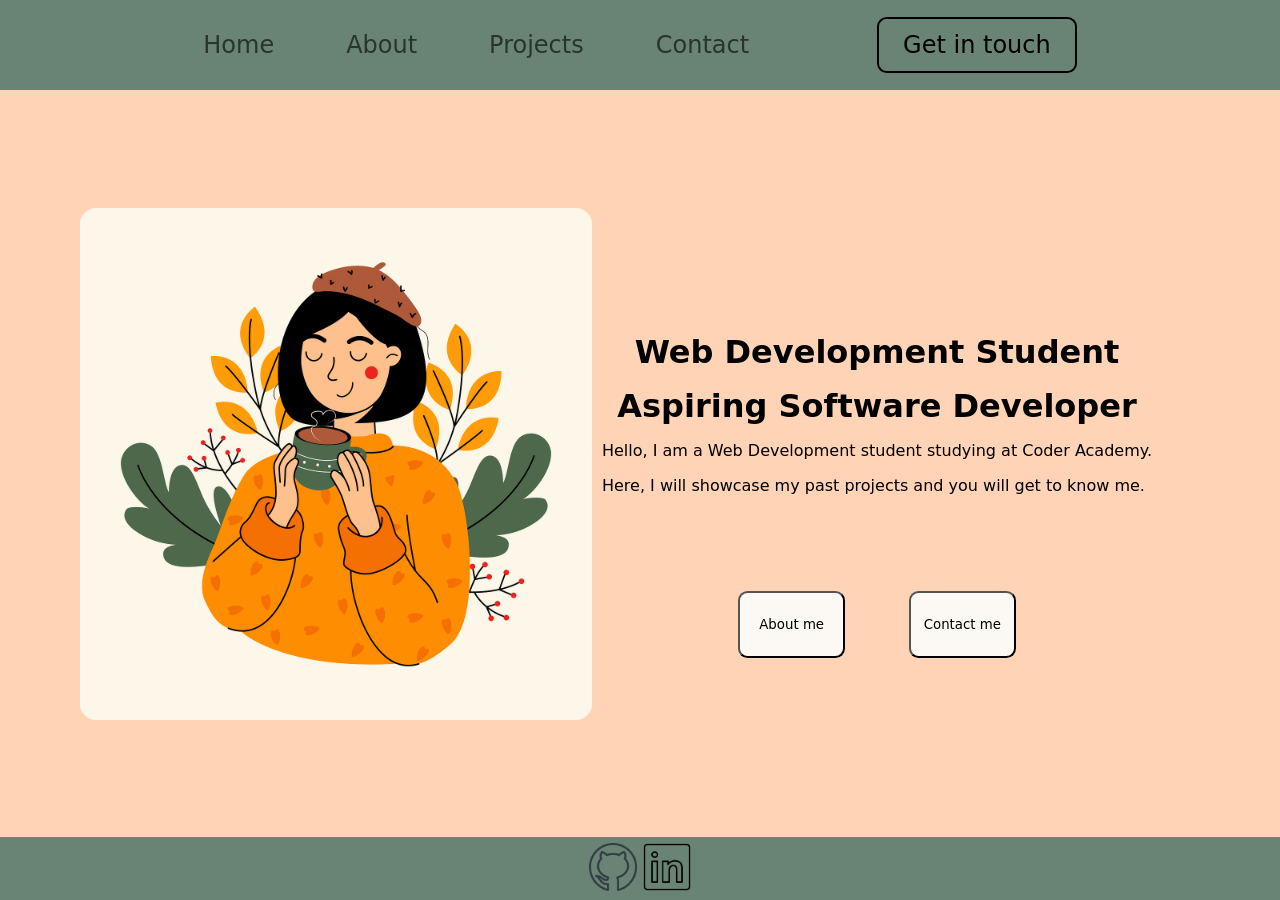
<file: index.html>
<!DOCTYPE html>
<html lang="en">
<head>
    <meta charset="UTF-8">
    <meta name="viewport" content="width=device-width, initial-scale=1.0">
    <title>Portfolio</title>
    <link rel="stylesheet" href="index.css">
</head>

<body>
    <header> 
        <nav>
            <ul class="nav_bar">
                <li><a href="index.html">Home</a></li>
                <li><a href="/html/about.html">About</a></li>
                <li><a href="/html/projects.html">Projects</a></li>
                <li><a href="/html/contact.html">Contact</a></li>
            </ul>

            <a href="/html/contact.html" class="button_contact">Get in touch</a>
        </nav>

    </header>

    <main>
    
        <img class="main_photo" src="/img/index_img.png" alt="index_image">

        <div class="info_container">  
        <div class="info">
                <h2>Web Development Student</h2>
                <h2><span>Aspiring Software Developer</h2>
                <p>Hello, I am a Web Development student studying at Coder Academy.</p>
                <p>Here, I will showcase my past projects and you will get to know me.</p>
        </div>

        <div class="button_container">
                <a href="/html/about.html"><button class="button_1">About me</button></a>
                <a href="/html/contact.html"><button class="button_2">Contact me</button></a>      
        </div>

        </div>
    </main>

    <footer>
        <div class="social_icons">
            <a href="https://github.com/PeanutButterNJellyCrush" target="_blank"><img src="/img/github.png" alt="github_icon"></a>
            <a href="https://www.linkedin.com/in/bonnie-chiu-17324531a/"target="_blank"><img src="/img/linkedin.png" alt="linkedin_icon"></a>
        </div>
    </footer>
    
</body>
</html>
</file>
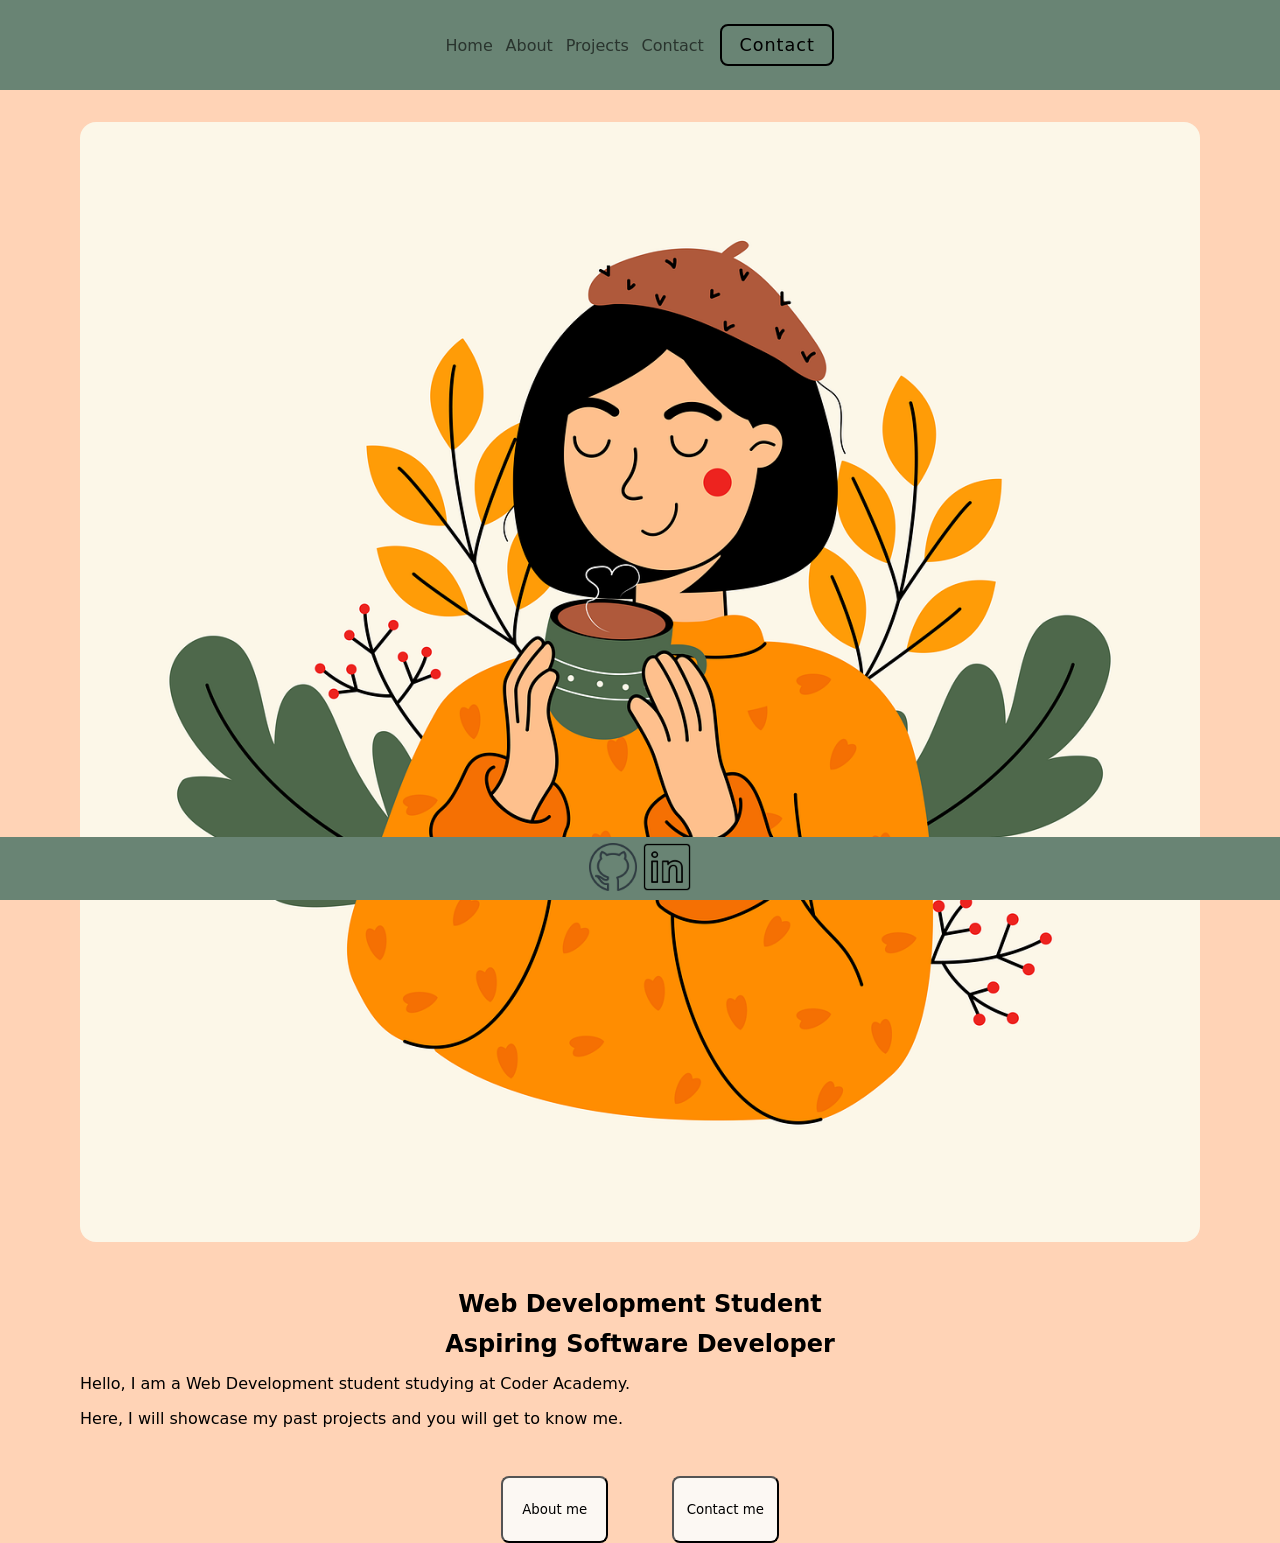
<file: html/index.html>
<!DOCTYPE html>
<html lang="en">
<head>
    <meta charset="UTF-8">
    <meta name="viewport" content="width=device-width, initial-scale=1.0">
    <title>Portfolio</title>
    <link rel="stylesheet" href="/css/index.css">
</head>

<body>
    <header> 
        <nav>
            <ul class="nav_bar">
                <li><a href="/html/index.html">Home</a></li>
                <li><a href="/html/about.html">About</a></li>
                <li><a href="/html/projects.html">Projects</a></li>
                <li><a href="/html/contact.html">Contact</a></li>
            </ul>

            <a href="/html/contact.html" class="button_contact">Contact</a>
        </nav>

    </header>

    <main>
        <img class="main_photo" src="/img/index_img.png" alt="index_image">

        <div class="info">
                <h2>Web Development Student</h2>
                <h2><span>Aspiring Software Developer</h2>
                <p>Hello, I am a Web Development student studying at Coder Academy.</p>
                <p>Here, I will showcase my past projects and you will get to know me.</p>
        </div>

        <div class="button_container">
                <a href="/html/about.html"><button class="button_1">About me</button></a>
                <a href="/html/contact.html"><button class="button_2">Contact me</button></a>      
        </div>
    </main>

    <footer>
        <!-- <div class="footer_icon">
            <img class="footer_copyright"src="/img/copyright.png" alt="copyright label">
            <span>Bonnie Chiu</span>
        </div> -->

        <div class="social_icons">
            <a href="https://github.com/PeanutButterNJellyCrush" target="_blank"><img src="/img/github.png" alt="github_icon"></a>
            <a href="https://www.linkedin.com/in/bonnie-chiu-17324531a/"target="_blank"><img src="/img/linkedin.png" alt="linkedin_icon"></a>
        </div>
    </footer>
    
</body>
</html>
</file>
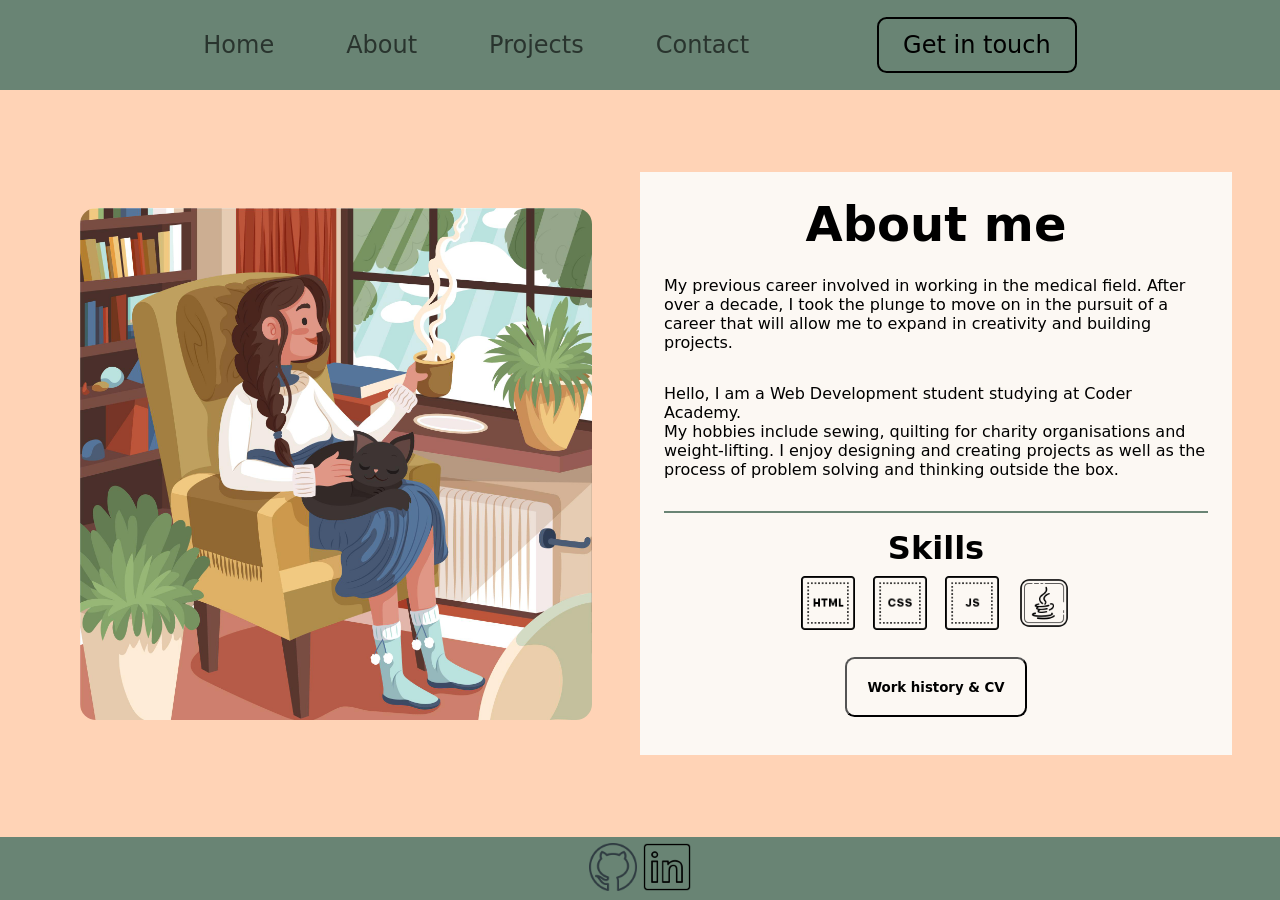
<file: html/about.html>
<!DOCTYPE html>
<html lang="en">
<head>
    <meta charset="UTF-8">
    <meta name="viewport" content="width=device-width, initial-scale=1.0">
    <title>Portfolio About</title>
    <link rel="stylesheet" href="/css/about.css">
</head>
    
<body>
    <header> 
        <nav>
            <ul class="nav_bar">
                <li><a href="/index.html">Home</a></li>
                <li><a href="/html/about.html">About</a></li>
                <li><a href="/html/projects.html">Projects</a></li>
                <li><a href="/html/contact.html">Contact</a></li>
            </ul>

            <a href="/html/contact.html" class="button_contact">Get in touch</a>
        </nav>
    </header>
 
    <main>
        <img class="main_photo" src="/img/main_img.jpg" alt="index_image">

        <div class="about_container">
            <div class="about_info">
                <h1>About me</h1>
                <p>My previous career involved in working in the medical field. After over a decade, I took the plunge to move on in the pursuit of a career that will allow me to expand in creativity and building projects.</p>
                <p>Hello, I am a Web Development student studying at Coder Academy.
            <br>
                My hobbies include sewing, quilting for charity organisations and weight-lifting. 
                I enjoy designing and creating projects as well as the process of problem solving and thinking outside the box.</p>
            

            <div class="skills">
                <h3>Skills</h3>
                    <div class="skills_list">
                        <ul>
                            <li>
                                <img src="/img/icons_html.png" alt="html_icon">
                            </li>
                            <li>
                                <img src="/img/css_icon.png" alt="css_icon">
                            </li>
                            <li>
                                <img src="/img/icons_js.png" alt="js_icon">
                            </li>
                            <li>
                                <img src="/img/icons_java.png" alt="java_icon">
                            </li>
                        </ul>
                    </div>
                    
                <div class="cv_button">
                    <a href="/html/work-history.html">
                    <button class="button_1"><span>Work history & CV</span></button>
                    </a>
                </div>

            </div>
           
            
        </div>
    </main>

    <footer>
        <!-- <div class="footer_icon">
            <img class="footer_copyright"src="/img/copyright.png" alt="copyright label">
            <span>Bonnie Chiu</span>
        </div> -->

        <div class="social_icons">
            <a href="https://github.com/PeanutButterNJellyCrush" target="_blank"><img src="/img/github.png" alt="github_icon"></a>
            <a href="https://www.linkedin.com/in/bonnie-chiu-17324531a/"target="_blank"><img src="/img/linkedin.png" alt="linkedin_icon"></a>
        </div>
    </footer>

</body>

</html>
</file>
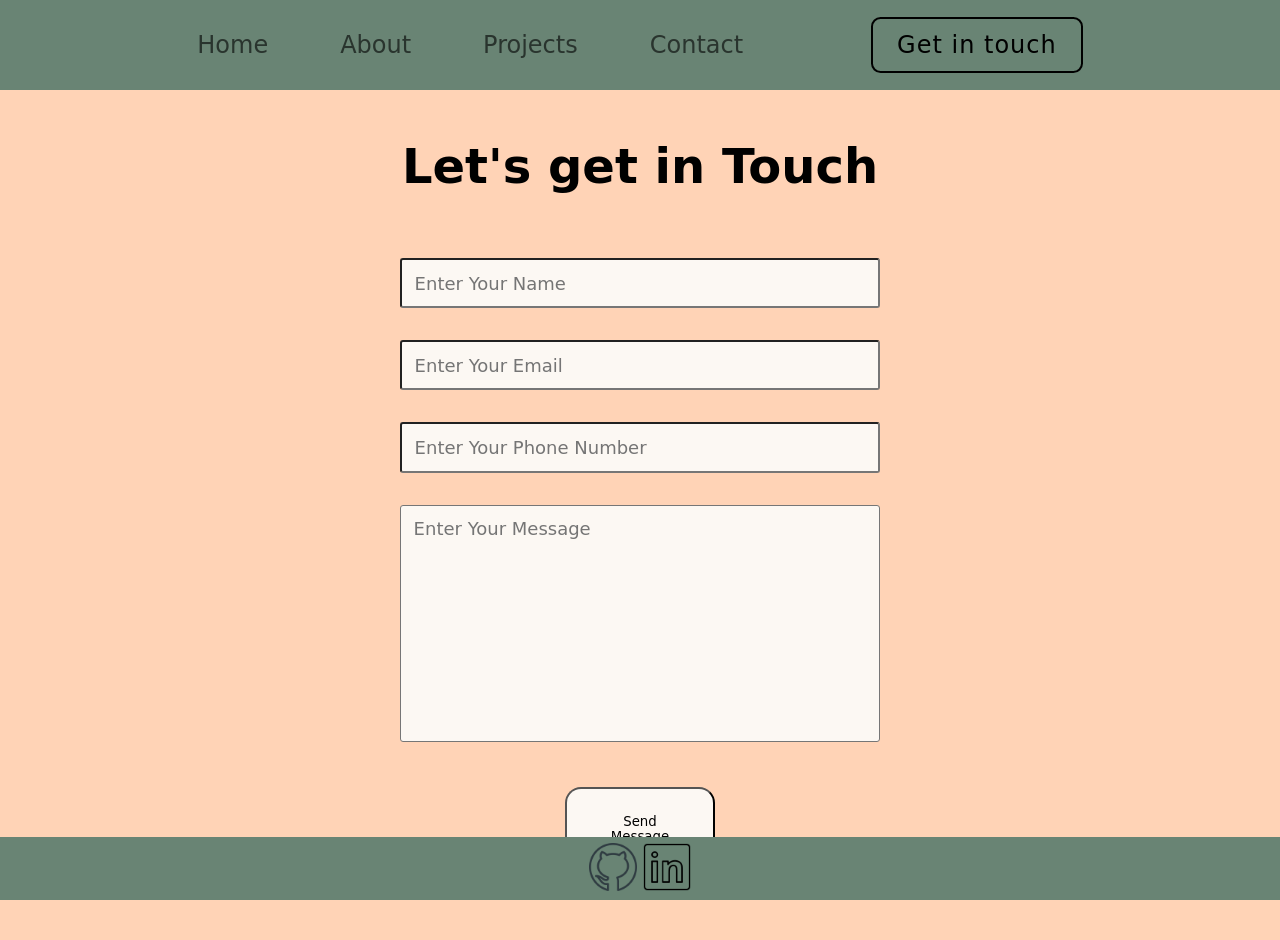
<file: html/contact.html>
<!DOCTYPE html>
<html lang="en">
<head>
    <meta charset="UTF-8">
    <meta name="viewport" content="width=device-width, initial-scale=1.0">
    <title>Portfolio Contact</title>
    <link rel="stylesheet" href="/css/contact.css">
</head>

<body>
    <header> 
        <nav>
            <ul class="nav_bar">
                <li><a href="/index.html">Home</a></li>
                <li><a href="/html/about.html">About</a></li>
                <li><a href="/html/projects.html">Projects</a></li>
                <li><a href="/html/contact.html">Contact</a></li>
            </ul>

            <a href="/html/contact.html" class="button_contact">Get in touch</a>
        </nav>

    </header>

    <main class="contact_form">
        <div class="contact_form_container">
            <h1 class="contact">Let's get in Touch</h1>
            
            <form action="#">

                <div class="input_box">
                        <input type="text" placeholder="Enter Your Name">
                        <input type="email" placeholder="Enter Your Email">
                        <input type="number" placeholder="Enter Your Phone Number">
                </div>

                <textarea name="message_box" id="message_box" cols="30" rows="10" placeholder="Enter Your Message"></textarea>
                <!-- <input type="submit" value="Send Message" id="button_send_msg"> -->
                <button type="submit" id="button_send_msg">Send Message</button>

            </form>
        </div>
    </main>

    <footer>
        <div class="social_icons">
            <a href="https://github.com/PeanutButterNJellyCrush" target="_blank"><img src="/img/github.png" alt="github_icon"></a>
            <a href="https://www.linkedin.com/in/bonnie-chiu-17324531a/"target="_blank"><img src="/img/linkedin.png" alt="linkedin_icon"></a>
        </div>
    </footer>
    
</body>
</html>
</file>
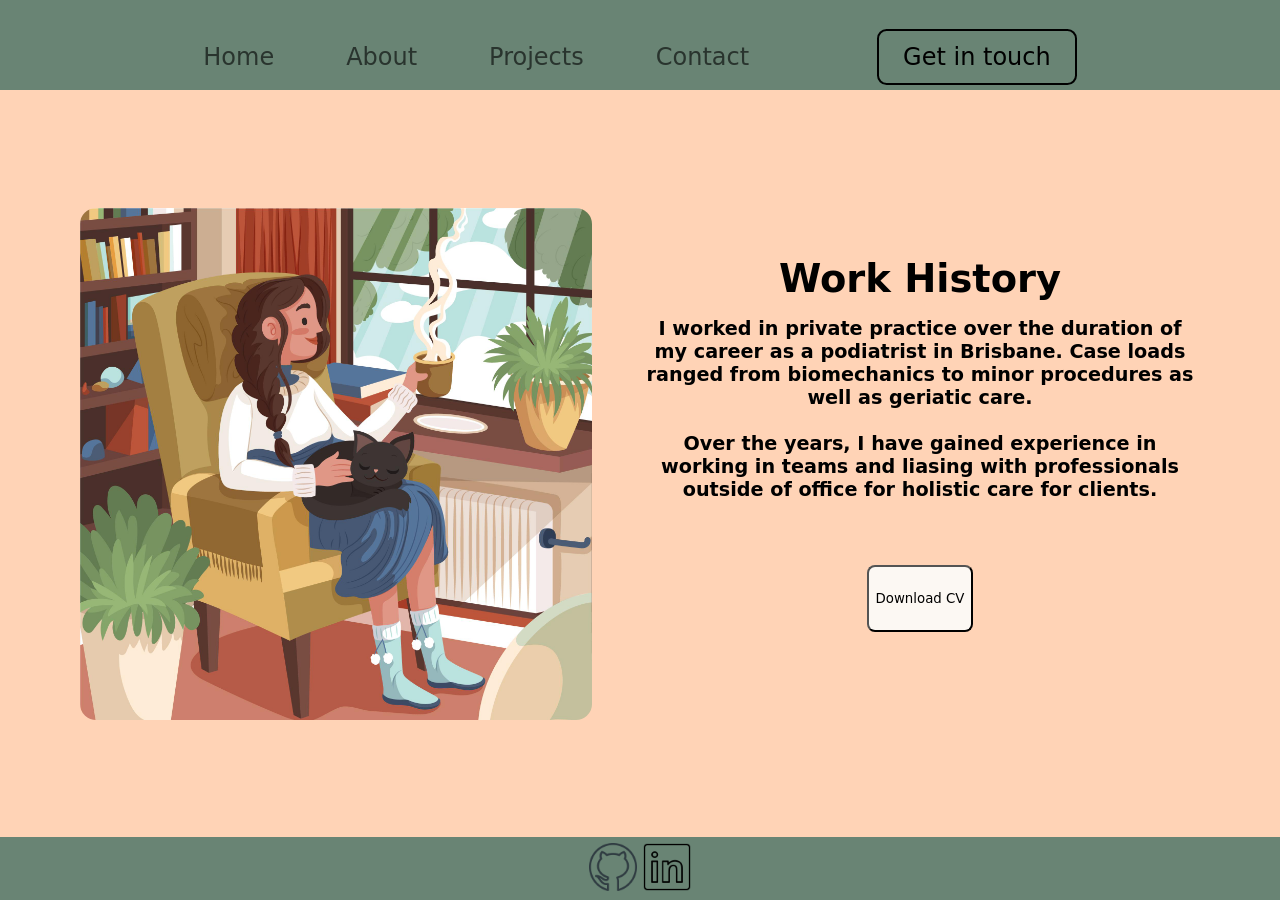
<file: html/work-history.html>
<!DOCTYPE html>
<html lang="en">
<head>
    <meta charset="UTF-8">
    <meta name="viewport" content="width=device-width, initial-scale=1.0">
    <title>Portfolio Work</title>
    <link rel="stylesheet" href="/css/work-history.css">
</head>

<body>
    <header> 
        <nav>
            <ul class="nav_bar">
                <li><a href="/index.html">Home</a></li>
                <li><a href="/html/about.html">About</a></li>
                <li><a href="/html/projects.html">Projects</a></li>
                <li><a href="/html/contact.html">Contact</a></li>
            </ul>

            <a href="/html/contact.html" class="button_contact">Get in touch</a>
        </nav>

    </header>

    <main class="work_hx">
        <img class="main_photo" src="/img/main_img.jpg" alt="index_image">

        <div class="work_container">
            <div class="work_info">
                <h1>Work History</h1>
                <h4>I worked in private practice over the duration of my career as a podiatrist in Brisbane. 
                    Case loads ranged from biomechanics to minor procedures as well as geriatic care.</span></h4>
                <br>
                <h4>Over the years, I have gained experience in working in teams and liasing with professionals outside of office for holistic care for clients.</span></h4>
            </div>

            <a href="/Dummy_Resume.pdf" download="dummy_resume">
                 <button type="button">Download CV</button>
            </a>
        </div>
        
    </main>

    <footer>
        <div class="social_icons">
            <a href="https://github.com/PeanutButterNJellyCrush" target="_blank"><img src="/img/github.png" alt="github_icon"></a>
            <a href="https://www.linkedin.com/in/bonnie-chiu-17324531a/"target="_blank"><img src="/img/linkedin.png" alt="linkedin_icon"></a>
        </div>
    </footer>
    
</body>
</html>
</file>
<file: index.css>
:root{
    --bg_color:#FCF8F3;
    --main_bg_color:#FFD3B6;
    --secondary_bg_color: #698474;
    --main_bg_color_light: #e6a172 ;
}

*{
    margin: 0;
    box-sizing: border-box;
    padding:0;
    font-family: system-ui, -apple-system, BlinkMacSystemFont, 'Segoe UI', Roboto, Oxygen, Ubuntu, Cantarell, 'Open Sans', 'Helvetica Neue', sans-serif;
    text-decoration:none;
    list-style: none;

}

html {
    scroll-behavior: smooth;
  }
  

body{
    display: flex;
    flex-direction: column;
    background-color: var(--main_bg_color);

}

header, footer{
     background-color: var(--secondary_bg_color);
     width: 100vw;
}

header{
    min-height: 10vh;
    max-height: 20vh;
    display: flex;
    align-items: center;   
    justify-content: center;
    width: 100%;
}

nav{
    display: flex;
    justify-content: center;
    gap: 1em;
}

.nav_bar{
    display: flex;
    gap: 0.8em; 
    justify-items: flex-end;
    align-self: center;
}

ul{
    display:flex;
    align-items: center;
    gap: 3em;
}

nav ul a{ 
    color: black;
    opacity: 0.6;
    transition: 0.2s ease-in-out;
}

nav ul a:hover{ 
    opacity: 1;
}

.button_contact{ 
    padding: 0.5em 1em;
    color: black;
    font-weight: 500;
    border-radius: 0.6rem;
    font-size: 1.1em;
    border: 2px solid black;
    cursor: pointer;
}

.button:hover{
    background-color: #e6a172;
    color: black;
}

main{
    min-height: 83vh;
    padding-left: 5em;
    padding-right: 5em;
}

.main_photo{ 
    width: 100%;
    border-radius: 1rem;
    margin-top: 2rem; 
    margin-bottom: 2rem;
    object-fit: cover;

}

h2{
    margin-top: 0.5em; 
    text-align: center;
}

p{
    margin-top: 1em;    
    margin-bottom: 1em;
}

.button_container{
    display: flex;
    justify-content: center;
    align-self: center;
    gap:4em;
    padding-top: 2em;
}

button{
    background-color: var(--bg_color);
    width: 8em;
    height: 5em;
    border-radius: 0.6rem;
    text-align: center;
    cursor: pointer;
}

button:hover{
    background-color: var(--secondary_bg_color) ;
}

footer{
    min-height: 7vh;
    max-height: 10vh;
    left: 0;
    bottom: 0;
    width: 100%;
    position: fixed;

    display: flex;
    justify-content: center;
    align-items: center;
}

.social_icons a img{
    width: 3em;
    height: 3em;
}

.social_icons img:hover{
    box-shadow: 12px 12px 2px 1px rgba(0, 0, 0, 0.2),-10px -10px 10px black;

}


/* Medium devices (landscape tablets, 768px and up) */
@media only screen and (min-width: 768px){
    nav{
        gap: 4rem;
    }

    .nav_bar{
        gap: 4em; 
        font-size:large;
    }
    .button_contact{
        font-size: large;

    }
    main{
        display: flex;
        flex-direction: column;
        justify-content: center;
        align-items: center;
    }
    .main_photo{ 
        width: 60%;
        border-radius: 1rem;
        margin-top: 2rem; 
        margin-bottom: 2rem;
        justify-content: center; 
}

/* Large devices (laptops/desktops, 992px and up) */
@media only screen and (min-width: 992px) {
    nav{
        gap: 8em;
    }

    .nav_bar{
        gap: 3em; 
        font-size: x-large;
    }
    .button_contact{
        font-size: x-large;

    }
    
    main{
        display: flex;
        justify-content: center;
        align-items:center;
        flex-wrap: wrap;
    }
    .main_photo{ 
        width: 40%;
        border-radius: 1rem;
        margin-top: 2rem; 
        margin-bottom: 2rem;
        justify-content: center;
    }
    .info{
        padding: 3rem;
    }

    h2{
        font-size: 2rem;
    } 
}
    
/* Extra large devices (large laptops and desktops, 1200px and up) */
@media only screen and (min-width: 1200px) {
    .main_photo{
        position: fixed;
        left: 5rem;
        }

    main{
        display: flex;
        flex-direction: column;
        align-items: flex-end;
        height: auto;
    }

}
</file>
<file: css/index.css>
:root{
    --bg_color:#FCF8F3;
    --main_bg_color:#FFD3B6;
    --secondary_bg_color: #698474;
    --main_bg_color_light: #e6a172 ;
}

*{
    margin: 0;
    box-sizing: border-box;
    padding:0;
    font-family: system-ui, -apple-system, BlinkMacSystemFont, 'Segoe UI', Roboto, Oxygen, Ubuntu, Cantarell, 'Open Sans', 'Helvetica Neue', sans-serif;
    text-decoration:none;
    list-style: none;

}

html {
    scroll-behavior: smooth;
  }
  

body{
    display: flex;
    flex-direction: column;
    background-color: var(--main_bg_color);

}

header, footer{
     background-color: var(--secondary_bg_color);
}

header{
    min-height: 10vh;
    max-height: 20vh;
    display: flex;
    align-items: center;   
    justify-content: center;

}

nav{
    display: flex;
    justify-content: center;
    gap: 1em;
}

.nav_bar{
    display: flex;
    gap: 0.8em; 
    justify-items: flex-end;
    align-self: center;

}

ul{
    display:flex;
    align-items: center;
    gap: 3em;
}

nav ul a{ 
    color: black;
    opacity: 0.6;
    transition: 0.2s ease-in-out;
}

nav ul a:hover{ 
    opacity: 1;
}

.button_contact{ 
    padding: 0.5em 1em;
    color: black;
    font-weight: 500;
    letter-spacing: 1px ;
    border-radius: 8px;
    font-size: 1.1em;
    border: 2px solid black;
    cursor: pointer;
}

.button:hover{
    background-color: #e6a172;
    color: black;
}

main{
    min-height: 83vh;
    padding-left: 5em;
    padding-right: 5em;
}

.main_photo{ 
    width: 100%;
    border-radius: 1rem;
    margin-top: 2rem; 
    margin-bottom: 2rem;
    object-fit: cover;

}
h2{
    margin-top: 0.5em; 
    text-align: center;
}

p{
    margin-top: 1em;    
    margin-bottom: 1em;
}

.button_container{
    display: flex;
    justify-content: center;
    align-self: center;
    gap:4em;
    padding-top: 2em;
}

button{
    background-color: var(--bg_color);
    width: 8em;
    height: 5em;
    border-radius: 8px;
    text-align: center;
    cursor: pointer;
}

button:hover{
    background-color: var(--secondary_bg_color) ;
}

footer{
    min-height: 7vh;
    max-height: 10vh;
    position: fixed;
    left: 0;
    bottom: 0;
    width: 100%;
}

footer{
    display: flex;
    justify-content: center;
    align-items: center;
}
.social_icons a img{
    width: 3em;
    height: 3em;
}
</file>
<file: css/about.css>
:root{
    --bg_color:#FCF8F3;
    --main_bg_color:#FFD3B6;
    --secondary_bg_color: #698474;
    --main_bg_color_light: #e6a172 ;
}

*{
    margin: 0;
    box-sizing: border-box;
    padding:0;
    font-family: system-ui, -apple-system, BlinkMacSystemFont, 'Segoe UI', Roboto, Oxygen, Ubuntu, Cantarell, 'Open Sans', 'Helvetica Neue', sans-serif;
    text-decoration:none;
    list-style: none;

}

html {
    scroll-behavior: smooth;
}
  

body{
    display: flex;
    flex-direction: column;
    background-color: var(--main_bg_color);

}

header, footer{
     background-color: var(--secondary_bg_color);

}

header{
    min-height: 10vh;
    max-height: 20vh;
    display: flex;
    align-items: center;   
    justify-content: center;

}

nav{
    display: flex;
    justify-content: center;
    gap: 1em;
}

.nav_bar{
    display: flex;
    gap: 0.8em; 
    justify-items: flex-end;
    align-self: center;

}

nav ul a{ 
    color: black;
    opacity: 0.6;
    transition: 0.2s ease-in-out;
}

nav ul a:hover{ 
    opacity: 1;
}

.button_contact{ 
    padding: 0.5em 1em;
    color: black;
    font-weight: 500;
    border-radius: 0.6rem;
    font-size: 1.1em;
    border: 2px solid black;
    cursor: pointer;
}

.button:hover{
    background-color: #e6a172;
    color: black;
}

main{
    min-height: 83vh;
    padding-left: 3em;
    padding-right: 3em;
}

.main_photo{ 
    width: 100%;
    border-radius: 1rem;
    margin-top: 2rem; 
    margin-bottom: 2rem;
    object-fit: cover;
}

.about_container{
    display: flex;
    flex-direction: column;
    padding: 1.5em;
    text-align: left;
    background-color: #FCF8F3;
    margin-bottom: 3rem;
}
.about_info h1{
    font-size: 3em;
    padding-bottom: 0.5em;
    text-align: center;
}

.skills{
    border-top: solid 2px var(--secondary_bg_color);
}

h3{
    text-align: center;
    padding-top: 0.5em;
    font-size: 2em;
}

p{
    margin-bottom: 2rem;
}

.skills_list ul{
    display: flex;
    justify-content: center;
    flex-wrap: wrap;
} 


.skills_list img{
    width: 4.5rem;
    margin: 0;
    padding: 0;
}
  
.skills_list ul li img{
    transition: 0.3s ease-in-out;

}

.skills_list ul li img:hover{
    transform: translateX(12px);
}

button{
    background-color: var(--bg_color);
    border-radius: 0.6rem;
    text-align: center;
    cursor: pointer;
    margin: 1em;
    padding: 1.3rem;
    width: 35%;
    font-weight: 625;
}

button:hover{
    background-color: var(--secondary_bg_color) ;
}

.cv_button{ 
    display: flex;
    max-width: 30rem;
    justify-content: center;
    margin-left: 3rem;
    margin-right: 3rem;
}
.button_1{
    width: fit-content;
}

footer{
    min-height: 7vh;
    max-height: 10vh;
    left: 0;
    bottom: 0;
    width: 100%;
    position: fixed;

    display: flex;
    justify-content: center;
    align-items: center;
}
.social_icons a img{
    width: 3em;
    height: 3em;
}

.social_icons img:hover{
    box-shadow: 12px 12px 2px 1px rgba(0, 0, 0, 0.2),-10px -10px 10px black;

}


/* Small devices (portrait tablets and large phones, 600px and up) */
@media only screen and (min-width: 600px) {

    .nav_bar{
        gap: 2em; 
        font-size:large;
    }
    .button_contact{
        font-size:large;

    }

    main{
        display: flex;
        flex-direction: column;
        justify-content: center;
        align-items: center;
    }
    .main_photo{ 
        width: 60%;
        border-radius: 1rem;
        margin-top: 2rem; 
        margin-bottom: 2rem;
        justify-content: center; 
    }
}

/* Medium devices (landscape tablets, 768px and up) */
@media only screen and (min-width: 768px){
    nav{
        gap: 4rem;
    }

    .nav_bar{
        gap: 4em; 
        font-size:large;
    }
    .button_contact{
        font-size: large;

    }
}

/* Large devices (laptops/desktops, 992px and up) */
@media only screen and (min-width: 992px) {
    nav{
        gap: 8em;
    }

    .nav_bar{
        gap: 3em; 
        font-size: x-large;
    }
    .button_contact{
        font-size: x-large;

    }
    
    .main_photo{ 
        width: 40%;
        border-radius: 1rem;
        margin-top: 2rem; 
        margin-bottom: 2rem;
        justify-content: center;
    }
    
    .about_container{
        width: 50%;
        height: 80%;
        margin: 0;

    } 
    .cv_button{
        margin-left: 3rem;
        margin-right: 3rem;
    }
}
    
/* Extra large devices (large laptops and desktops, 1200px and up) */
@media only screen and (min-width: 1200px) {
    .main_photo{
        position: fixed;
        left: 5rem;
        }
    main{
        display: flex;
        flex-direction: column;
        align-items: flex-end;
        height: auto;
    }
    .cv_button{
        margin-left: 6rem;
        margin-right: 6rem;
    }

}
</file>
<file: css/contact.css>
:root{
    --bg_color:#FCF8F3;
    --main_bg_color:#FFD3B6;
    --secondary_bg_color: #698474;
    --main_bg_color_light: #e6a172 ;
}

*{
    margin: 0;
    box-sizing: border-box;
    padding:0;
    font-family: system-ui, -apple-system, BlinkMacSystemFont, 'Segoe UI', Roboto, Oxygen, Ubuntu, Cantarell, 'Open Sans', 'Helvetica Neue', sans-serif;
    text-decoration:none;
    list-style: none;

}

html {
    scroll-behavior: smooth;
  }
  

body{
    display: flex;
    flex-direction: column;
    background-color: var(--main_bg_color);

}

header, footer{
     background-color: var(--secondary_bg_color);
}

header{
    min-height: 10vh;
    max-height: 20vh;
    display: flex;
    align-items: center;   
    justify-content: center;

}

nav{
    display: flex;
    justify-content: center;
    gap: 1em;
}

.nav_bar{
    display: flex;
    gap: 0.8em; 
    justify-items: flex-end;
    align-self: center;

}

ul{
    display:flex;
    align-items: center;
    gap: 3em;
}

nav ul a{ 
    color: black;
    opacity: 0.6;
    transition: 0.2s ease-in-out;
}

nav ul a:hover{ 
    opacity: 1;
}

.button_contact{ 
    padding: 0.5em 1em;
    color: black;
    font-weight: 500;
    letter-spacing: 1px ;
    border-radius: 0.6rem;
    font-size: 1.1em;
    border: 2px solid black;
    cursor: pointer;
}

.button:hover{
    background-color: #e6a172;
    color: black;
}

.button_contact{ 
    padding: 0.5em 1em;
    color: black;
    font-weight: 500;
    border-radius: 0.6rem;
    font-size: 1.1em;
    border: 2px solid black;
    cursor: pointer;
}

.button:hover{
    background-color: #e6a172;
    color: black;
}
.contact_form_container{
    display: flex;
    flex-direction: column;
    justify-content: center;

}
.contact_form h1{ 
    text-align: center;
    margin-top: 1em;
    font-size: 3em;

}

.contact_form form{ 
    max-width: 30em;
    margin: 1rem auto;
    text-align: center;
    margin-bottom: 6em;
    margin: 3rem;
}

.contact_form form .input_box{
    display:flex;
    justify-content: center;
    flex-wrap: wrap;
}

.contact_form form .input_box input,
.contact_form form textarea{
    width: 100%; 
    padding: 0.7em;
    font-size: 18px;
    background:#FCF8F3;
    border-radius: 3px;
    margin: 1rem 0;
    resize: none;
}

button{
    background-color: var(--bg_color);
    border-radius: 16px;
    padding: 25px;
    text-align: center;
    cursor: pointer;
    margin: 25px;
    width: 150px;
    height: 80px;
}

footer{
    min-height: 7vh;
    max-height: 10vh;
    left: 0;
    bottom: 0;
    width: 100%;
    position: fixed;

    display: flex;
    justify-content: center;
    align-items: center;
}

.social_icons a img{
    width: 3em;
    height: 3em;
}

.social_icons img:hover{
    box-shadow: 12px 12px 2px 1px rgba(0, 0, 0, 0.2),-10px -10px 10px black;

}

 /* Medium devices (landscape tablets, 768px and up) */
@media only screen and (min-width: 768px){
    nav{
        gap: 4rem;
    }

    .nav_bar{
        gap: 4em; 
        font-size:large;
    }
    .button_contact{
        font-size: large;

    }
    .contact_form_container{
        justify-content: center;
        align-items: center;
        align-self: center;
    }
}

/* Large devices (laptops/desktops, 992px and up) */
@media only screen and (min-width: 992px) {
    nav{
        gap: 8em;
    }

    .nav_bar{
        gap: 3em; 
        font-size: x-large;
    }
    .button_contact{
        font-size: x-large;

    }
 
}
</file>
<file: css/work-history.css>
:root{
    --bg_color:#FCF8F3;
    --main_bg_color:#FFD3B6;
    --secondary_bg_color: #698474;
    --main_bg_color_light: #e6a172 ;
}

*{
    margin: 0;
    box-sizing: border-box;
    padding:0;
    font-family: system-ui, -apple-system, BlinkMacSystemFont, 'Segoe UI', Roboto, Oxygen, Ubuntu, Cantarell, 'Open Sans', 'Helvetica Neue', sans-serif;
    text-decoration:none;
    list-style: none;

}

html {
    scroll-behavior: smooth;
  }
  

body{
    display: flex;
    flex-direction: column;
    background-color: var(--main_bg_color);

}

header, footer{
     background-color: var(--secondary_bg_color);
}

header{
    min-height: 10vh;
    max-height: 20vh;
    display: flex;
    align-items: center;   
    justify-content: center;

}

nav{
    display: flex;
    justify-content: center;
    gap: 1em;
}

.nav_bar{
    display: flex;
    gap: 0.8em; 
    justify-items: flex-end;
    align-self: center;

}

ul{
    display:flex;
    align-items: center;
    gap: 3em;
}

nav ul a{ 
    color: black;
    opacity: 0.6;
    transition: 0.2s ease-in-out;
}

nav ul a:hover{ 
    opacity: 1;
}

.button_contact{ 
    padding: 0.5em 1em;
    color: black;
    font-weight: 500;
    border-radius: 0.6rem;
    font-size: 1.1em;
    border: 2px solid black;
    cursor: pointer;
}

.button:hover{
    background-color: #e6a172;
    color: black;
}

main{
    min-height: 83vh;
    padding-left: 5em;
    padding-right: 5em;
}

.main_photo{ 
    width: 100%;
    border-radius: 1rem;
    margin-top: 2rem; 
    margin-bottom: 2rem;
    object-fit: cover;

}
.work_container{
    margin-top: 0.5em; 
    text-align: center;
}

h1{
    margin-bottom: 1rem;
}

.work_info{
    margin-bottom: 4rem;
}

.button_container{
    display: flex;
    justify-content: center;
    align-self: center;
    gap:4em;
    padding-top: 2em;
}

button{
    background-color: var(--bg_color);
    width: 8em;
    height: 5em;
    border-radius: 8px;
    text-align: center;
    cursor: pointer;
}

button:hover{
    background-color: var(--secondary_bg_color) ;
}

footer{
    min-height: 7vh;
    max-height: 10vh;
    left: 0;
    bottom: 0;
    width: 100%;
}

footer{
    display: flex;
    justify-content: center;
    align-items: center;
}
.social_icons a img{
    width: 3em;
    height: 3em;
}


/* Small devices (portrait tablets and large phones, 600px and up) */
@media only screen and (min-width: 600px) {
    nav{
        gap: 10em;
        padding-top: 1.5rem;
    }

    .nav_bar{
        gap: 2em; 
        font-size: x-large;
    }
    .button_contact{
        font-size: x-large;

    }

    main{
        display: flex;
        flex-direction: column;
        justify-content: center;
        align-items: center;
    }
    .main_photo{ 
        width: 80%;
        border-radius: 1rem;
        margin-top: 2rem; 
        margin-bottom: 2rem;
        justify-content: center; 
    }
}

    /* Medium devices (landscape tablets, 768px and up) */
@media only screen and (min-width: 768px){
    nav{
        gap: 4rem;
    }

    .nav_bar{
        gap: 4em; 
        font-size:large;
    }
    .main_photo{ 
        width: 70%;
    }

    .button_contact{
        font-size: large;

    }
    .work_container{
        margin-bottom: 3rem;
    }
}

/* Large devices (laptops/desktops, 992px and up) */
@media only screen and (min-width: 992px) {
    nav{
        gap: 8em;
    }

    .nav_bar{
        gap: 3em; 
        font-size: x-large;
    }
    .button_contact{
        font-size: x-large;

    }
    
    main{
        display: flex;
        justify-content: center;
        align-items:center;
        flex-wrap: wrap;
    }
    .main_photo{ 
        width: 60%;
        border-radius: 1rem;
        margin-top: 2rem; 
        margin-bottom: 2rem;
        justify-content: center;
    }
    .work_container{
        width: 50%;
        font-size: larger;
    }
}

    
/* Extra large devices (large laptops and desktops, 1200px and up) */
@media only screen and (min-width: 1200px) {
    .main_photo{
        position: fixed;
        left: 5rem;
        }

    main{
        display: flex;
        flex-direction: column;
        align-items: flex-end;
        height: auto;
    }

    .main_photo{ 
        width: 40%;
    }

}
</file>
